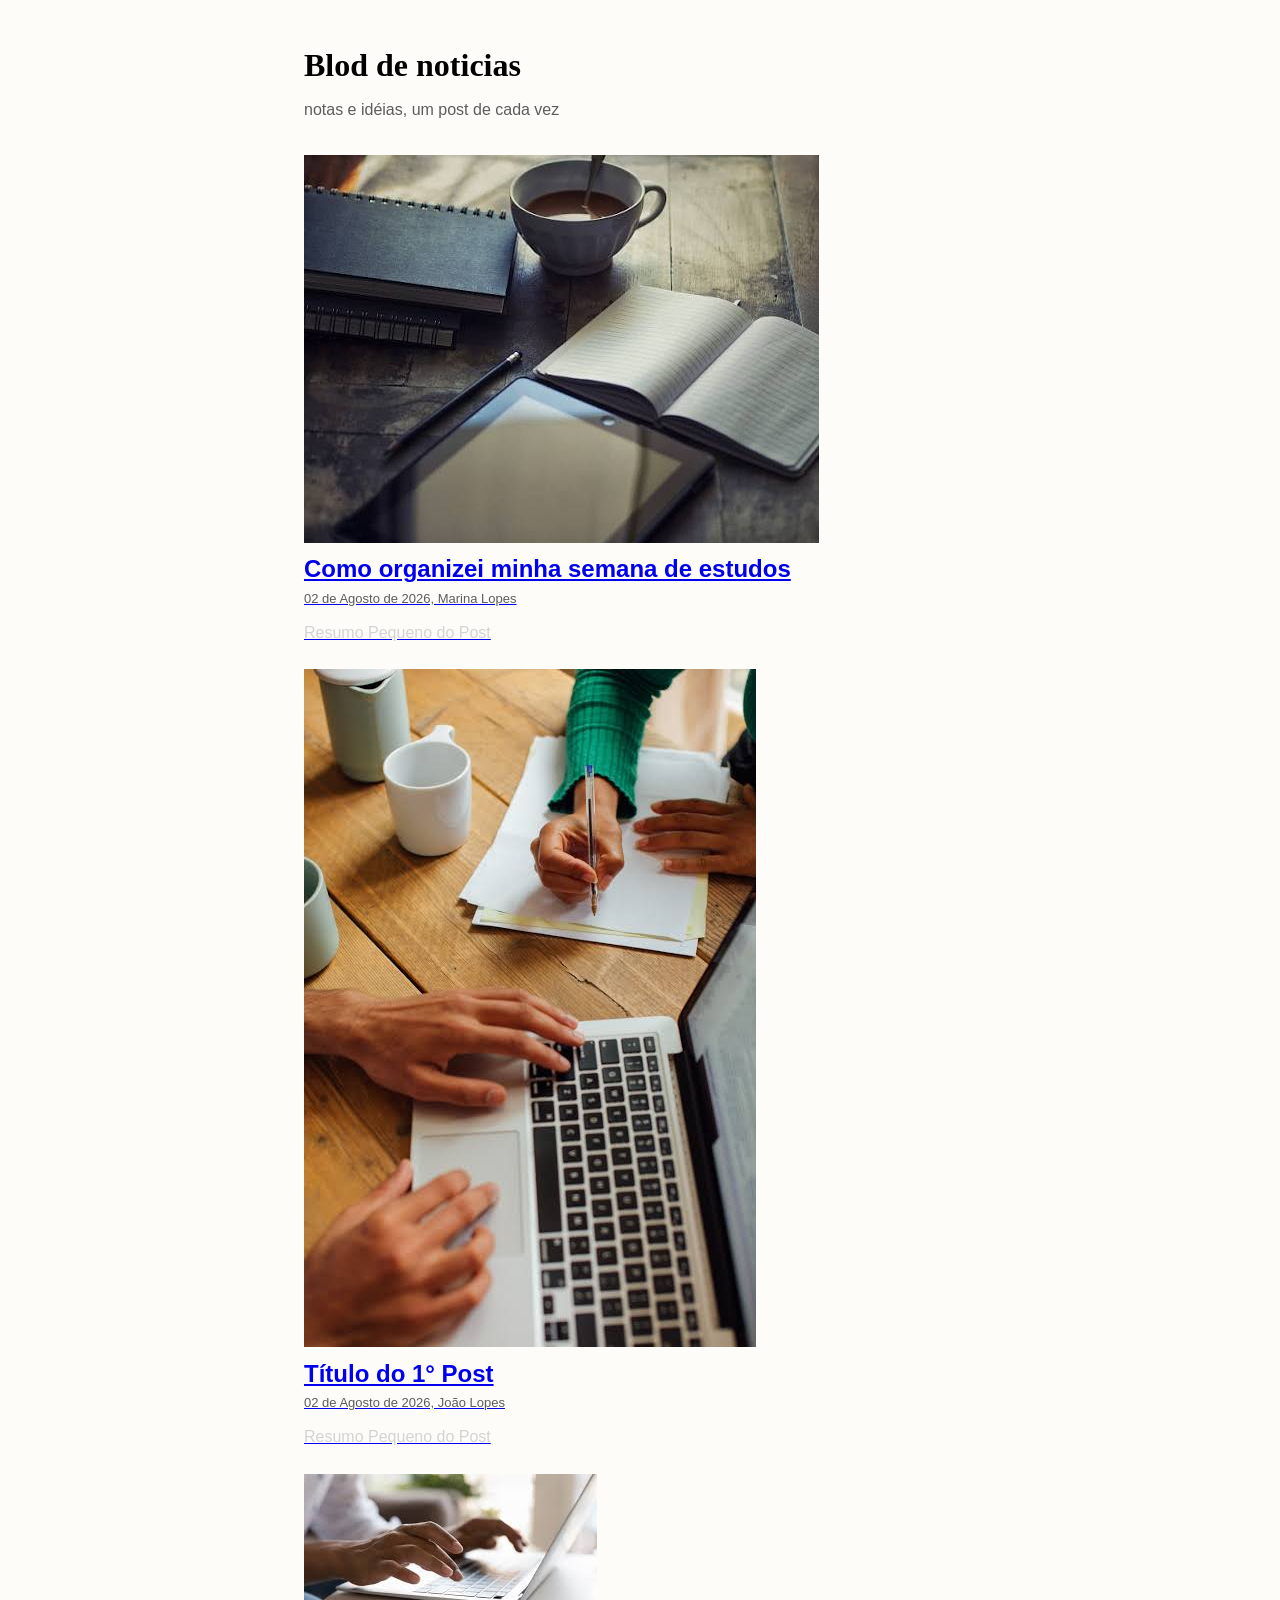
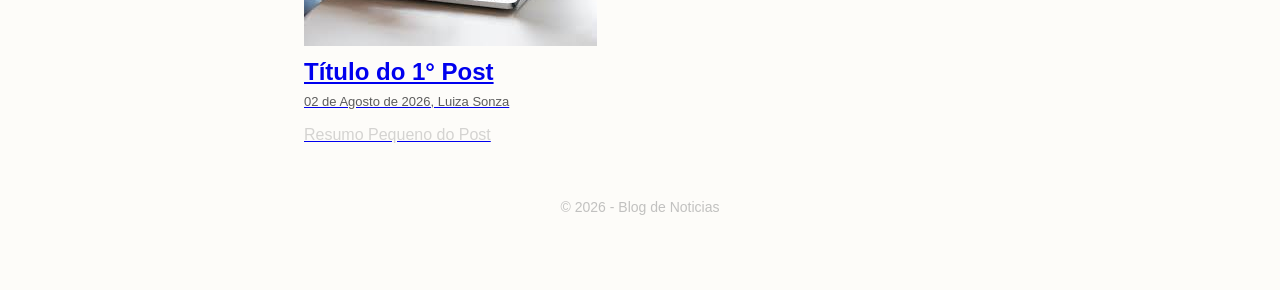
<file: index.html>
<!DOCTYPE html>
<html lang="en">
<head>
    <meta charset="UTF-8">
    <meta name="viewport" content="width=device-width, initial-scale=1.0">
    <title>Blog</title>
    <link rel="stylesheet" href="style.css">
    <script src="script.js"></script>
</head>
<body>
    <header class="header">
        <h1 class="logo">Blod de noticias</h1>
        <p class="tagline">notas e idéias, um post de cada vez</p>
       
    </header>
     <main class="feed">
        <a href="post1.html">
            <img src="images.jpg" alt="">
            <h2>Como organizei minha semana de estudos</h2>
            <p class="post-meta">02 de Agosto de 2026, Marina Lopes</p>
            <p class="post-resumo">Resumo Pequeno do Post</p>
        </a>
      <a href="post2.html">
            <img src="images (1).jpg" alt="">
            <h2>Título do 1° Post</h2>
            <p class="post-meta">02 de Agosto de 2026, João Lopes</p>
            <p class="post-resumo">Resumo Pequeno do Post</p>
        </a>
      <a href="post3.html">
            <img src="images (2).jpg" alt="">
            <h2>Título do 1° Post</h2>
            <p class="post-meta">02 de Agosto de 2026, Luiza Sonza</p>
            <p class="post-resumo">Resumo Pequeno do Post</p>
        </a>
  <footer class="footer">

    <p>&copy; 2026 - Blog de Noticias</p>
  </footer>

            
        </main>
</body>
</html>
</file>
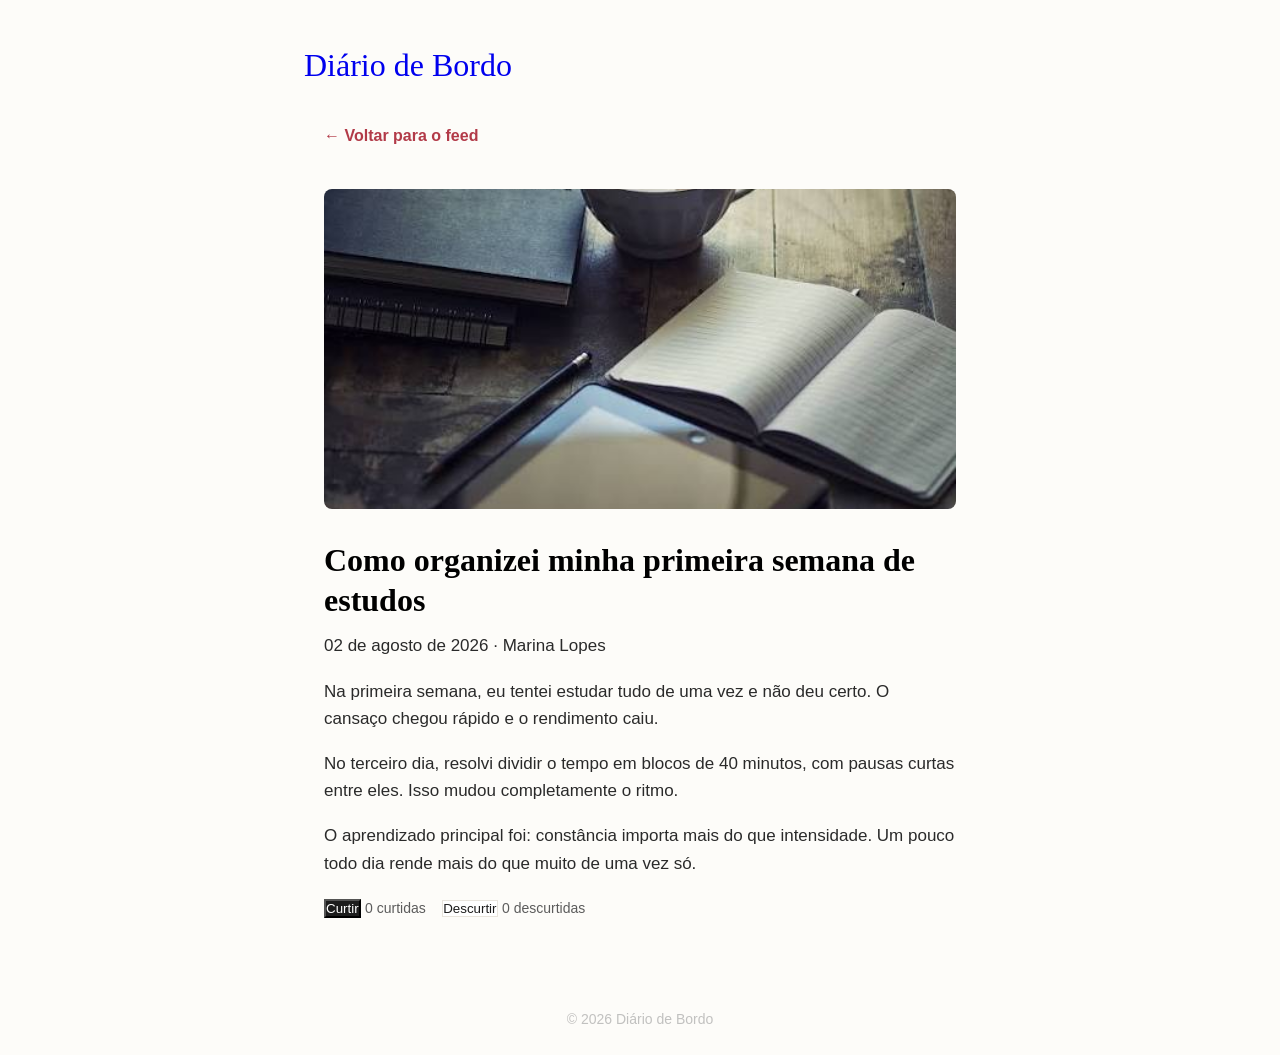
<file: post1.html>
<!DOCTYPE html>
<html lang="pt-br">
<head>
  <meta charset="UTF-8">
  <meta name="viewport" content="width=device-width, initial-scale=1.0">
  <title>Como organizei minha primeira semana de estudos</title>
  <link rel="stylesheet" href="style.css">
</head>
<body>
 
  <header class="header">
    <a href="index.html" class="logo" style="text-decoration:none;">Diário de Bordo</a>
  </header>
 
  <main class="post-completo">
 
    <a href="index.html" class="voltar">&larr; Voltar para o feed</a>
 
    <img src="images.jpg" alt="Post 1">
 
    <h1>Como organizei minha primeira semana de estudos</h1>
    <p class="post-meta">02 de agosto de 2026 · Marina Lopes</p>
 
    <p>Na primeira semana, eu tentei estudar tudo de uma vez e não deu certo. O cansaço chegou rápido e o rendimento caiu.</p>
 
    <p>No terceiro dia, resolvi dividir o tempo em blocos de 40 minutos, com pausas curtas entre eles. Isso mudou completamente o ritmo.</p>
 
    <p>O aprendizado principal foi: constância importa mais do que intensidade. Um pouco todo dia rende mais do que muito de uma vez só.</p>
 
    <div class="reacoes">
      <button id="botao-curtir" class="botao-curtir"> Curtir</button>
      <span id="contador-curtidas">0 curtidas</span>
 
      <button id="botao-descurtir" class="botao-descurtir"> Descurtir</button>
      <span id="contador-descurtidas">0 descurtidas</span>
    </div>
 
  </main>
 
  <footer class="footer">
    <p>&copy; 2026 Diário de Bordo</p>
  </footer>
 
  <script src="script.js"></script>
</body>
</html>
</file>
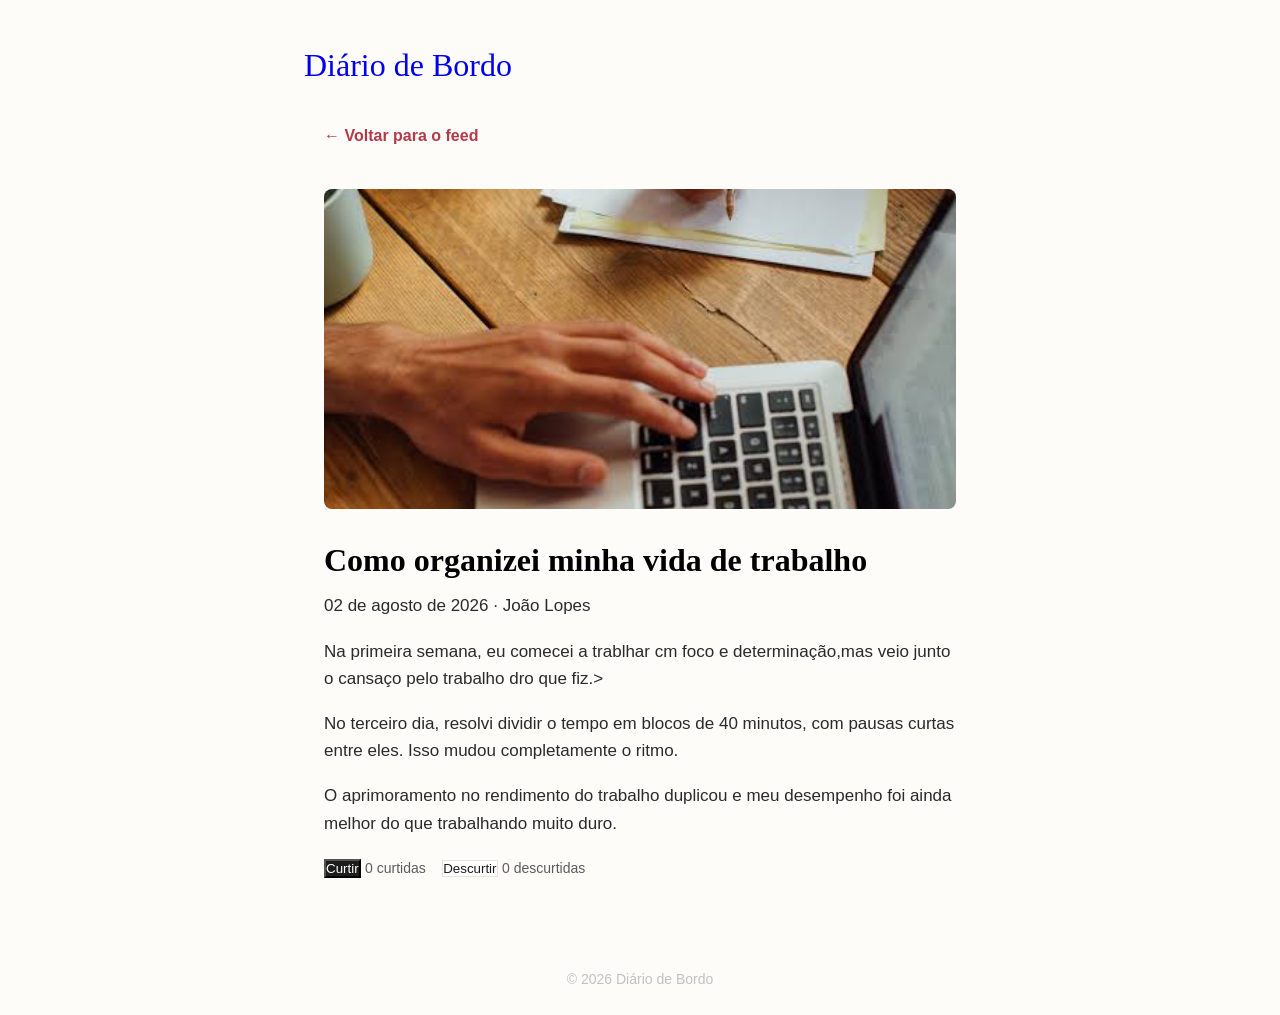
<file: post2.html>
<!DOCTYPE html>
<html lang="pt-br">
<head>
  <meta charset="UTF-8">
  <meta name="viewport" content="width=device-width, initial-scale=1.0">
  <title>Como organizei minha vida de trabalho</title>
  <link rel="stylesheet" href="style.css">
</head>
<body>
 
  <header class="header">
    <a href="index.html" class="logo" style="text-decoration:none;">Diário de Bordo</a>
  </header>
 
  <main class="post-completo">
 
    <a href="index.html" class="voltar">&larr; Voltar para o feed</a>
 
    <img src="images (1).jpg" alt="Post 1">
 
    <h1>Como organizei minha vida de trabalho</h1>
    <p class="post-meta">02 de agosto de 2026 · João Lopes</p>
 
    <p>Na primeira semana, eu comecei a trablhar cm foco e determinação,mas veio junto o cansaço pelo trabalho dro que fiz.>
 
    <p>No terceiro dia, resolvi dividir o tempo em blocos de 40 minutos, com pausas curtas entre eles. Isso mudou completamente o ritmo.</p>
 
    <p>O aprimoramento no rendimento do trabalho duplicou e meu desempenho foi ainda melhor do que trabalhando muito duro.</p>
 
    <div class="reacoes">
      <button id="botao-curtir" class="botao-curtir"> Curtir</button>
      <span id="contador-curtidas">0 curtidas</span>
 
      <button id="botao-descurtir" class="botao-descurtir"> Descurtir</button>
      <span id="contador-descurtidas">0 descurtidas</span>
    </div>
 
  </main>
 
  <footer class="footer">
    <p>&copy; 2026 Diário de Bordo</p>
  </footer>
 
  <script src="script.js"></script>
</body>
</html>
</file>
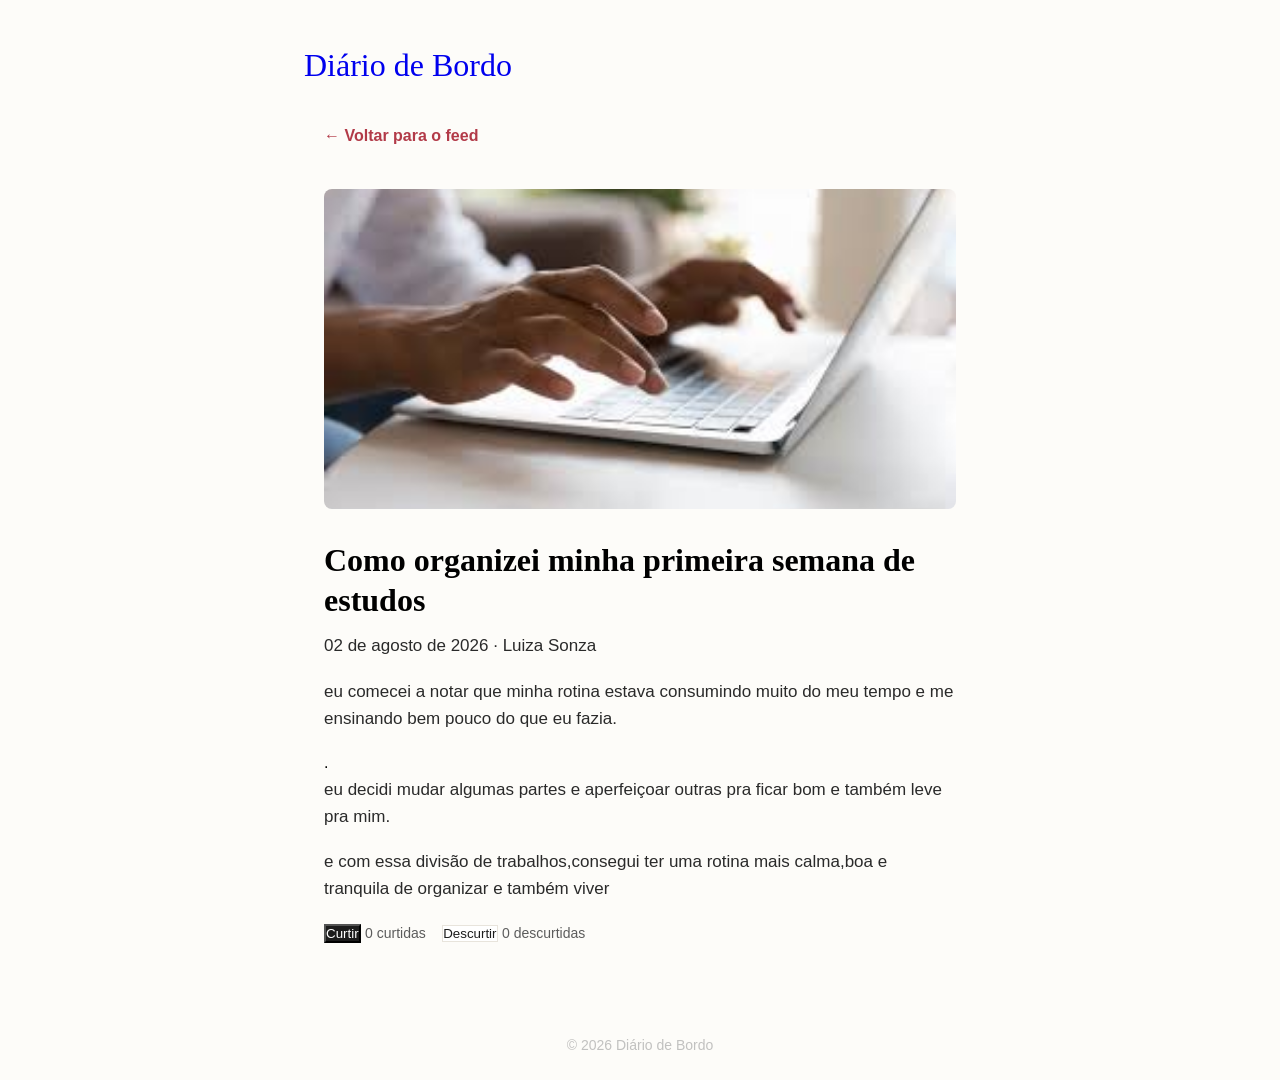
<file: post3.html>
<!DOCTYPE html>
<html lang="pt-br">
<head>
  <meta charset="UTF-8">
  <meta name="viewport" content="width=device-width, initial-scale=1.0">
  <title>Como organizei minha rotina</title>
  <link rel="stylesheet" href="style.css">
</head>
<body>
 
  <header class="header">
    <a href="index.html" class="logo" style="text-decoration:none;">Diário de Bordo</a>
  </header>
 
  <main class="post-completo">
 
    <a href="index.html" class="voltar">&larr; Voltar para o feed</a>
 
    <img src="images (2).jpg" alt="Post 1">
 
    <h1>Como organizei minha primeira semana de estudos</h1>
    <p class="post-meta">02 de agosto de 2026 · Luiza Sonza</p>
 
    <p>eu comecei a notar que minha rotina estava consumindo muito do meu tempo e me ensinando bem pouco do que eu fazia.</p>
 .
    <p>eu decidi mudar algumas partes e aperfeiçoar outras pra ficar bom e também leve pra mim.</p>
 
    <p>e com essa divisão de trabalhos,consegui ter uma rotina mais calma,boa e tranquila de organizar e também viver</p>
 
    <div class="reacoes">
      <button id="botao-curtir" class="botao-curtir"> Curtir</button>
      <span id="contador-curtidas">0 curtidas</span>
 
      <button id="botao-descurtir" class="botao-descurtir"> Descurtir</button>
      <span id="contador-descurtidas">0 descurtidas</span>
    </div>
 
  </main>
 
  <footer class="footer">
    <p>&copy; 2026 Diário de Bordo</p>
  </footer>
 
  <script src="script.js"></script>
</body>
</html>
</file>
<file: style.css>
* {
    box-sizing: border-box;
    margin: 0;
    padding: 0;
}
body {
    font-family: "Inter", "Arial" , sans-serif;
    background: #fdfcf9;
    color: 1c1c1c;
    line-height: 1.6;
}
.header {
    padding: 40px 24px 24px;
    max-width: 720px;
    margin: 0 auto;
}
.logo {
    font-family: "Georgia", "Times New Roman", serif;
    font-size: 32px;
}
.tagline {
    color: #5c5c5c;
    margin-top: 6px;
}
.feed {
    max-width: 720px;
    margin: 0 auto;
    padding: 8px 24px 48px;
    display: flex;
    flex-direction: column;
    gap: 24px;
}
.post-card img{
    width: 100%;
    height: 220px;
    object-fit: cover;
    border-radius: 8px;
    margin-bottom: 16px;
}
.post-card h2{
    font-family: "Georgia", "Times New Roman", serif ;
    font-size: 24px;
    margin-bottom: 8px;
}
.post-meta {
    font-size: 13px;
    color: #5c5c5c;
    margin-bottom: 10px;
}
.post-resumo {
    color: #3333;
}
.footer {
    text-align: center;
    padding: 24px;
    color: #9999;
    font-size: 14px;
}
/* Link "voltar para o feed": sem sublinhado, em destaque */
.voltar {
  display: inline-block;
  margin-bottom: 24px;
  color: #b23a48;
  text-decoration: none;
  font-weight: 600;
}
 
/* Container do post: limita a largura do texto pra facilitar a leitura */
.post-completo {
  max-width: 680px;
  margin: 0 auto;
  padding: 8px 24px 64px;
}
/* Imagem de capa do post, no mesmo esquema de corte do card */
.post-completo img {
  width: 100%;
  height: 320px;
  object-fit: cover;
  border-radius: 8px;
  margin: 16px 0 24px;
}
 
/* Título principal do post */
.post-completo h1 {
  font-family: "Georgia", "Times New Roman", serif;
  font-size: 32px;
  line-height: 1.25;
  margin-bottom: 12px;
}
 
/* Parágrafos do corpo do texto */
.post-completo p {
  margin-bottom: 18px;
  font-size: 17px;
  color: #2a2a2a;
}
/* Imagem de capa do post, no mesmo esquema de corte do card */
.post-completo img {
  width: 100%;
  height: 320px;
  object-fit: cover;
  border-radius: 8px;
  margin: 16px 0 24px;
}
 
/* Título principal do post */
.post-completo h1 {
  font-family: "Georgia", "Times New Roman", serif;
  font-size: 32px;
  line-height: 1.25;
  margin-bottom: 12px;
}
 
/* Parágrafos do corpo do texto */
.post-completo p {
  margin-bottom: 18px;
  font-size: 17px;
  color: #2a2a2a;
}
/* Imagem de capa do post, no mesmo esquema de corte do card */
.post-completo img {
  width: 100%;
  height: 320px;
  object-fit: cover;
  border-radius: 8px;
  margin: 16px 0 24px;
}
 
/* Título principal do post */
.post-completo h1 {
  font-family: "Georgia", "Times New Roman", serif;
  font-size: 32px;
  line-height: 1.25;
  margin-bottom: 12px;
}
 
/* Parágrafos do corpo do texto */
.post-completo p {
  margin-bottom: 18px;
  font-size: 17px;
  color: #2a2a2a;
}
.botao-curtir {
  background: #1c1c1c;
  color: #ffffff;
}
 
/* Descurtir: fundo branco com borda (ação "secundária") */
.botao-descurtir {
  background: #ffffff;
  color: #1c1c1c;
  border: 1px solid #e8e4dc;
}
/* Texto pequeno ao lado de cada botão, mostrando o total */
#contador-curtidas,
#contador-descurtidas {
  color: #5c5c5c;
  font-size: 14px;
  margin-right: 12px;
}
</file>
